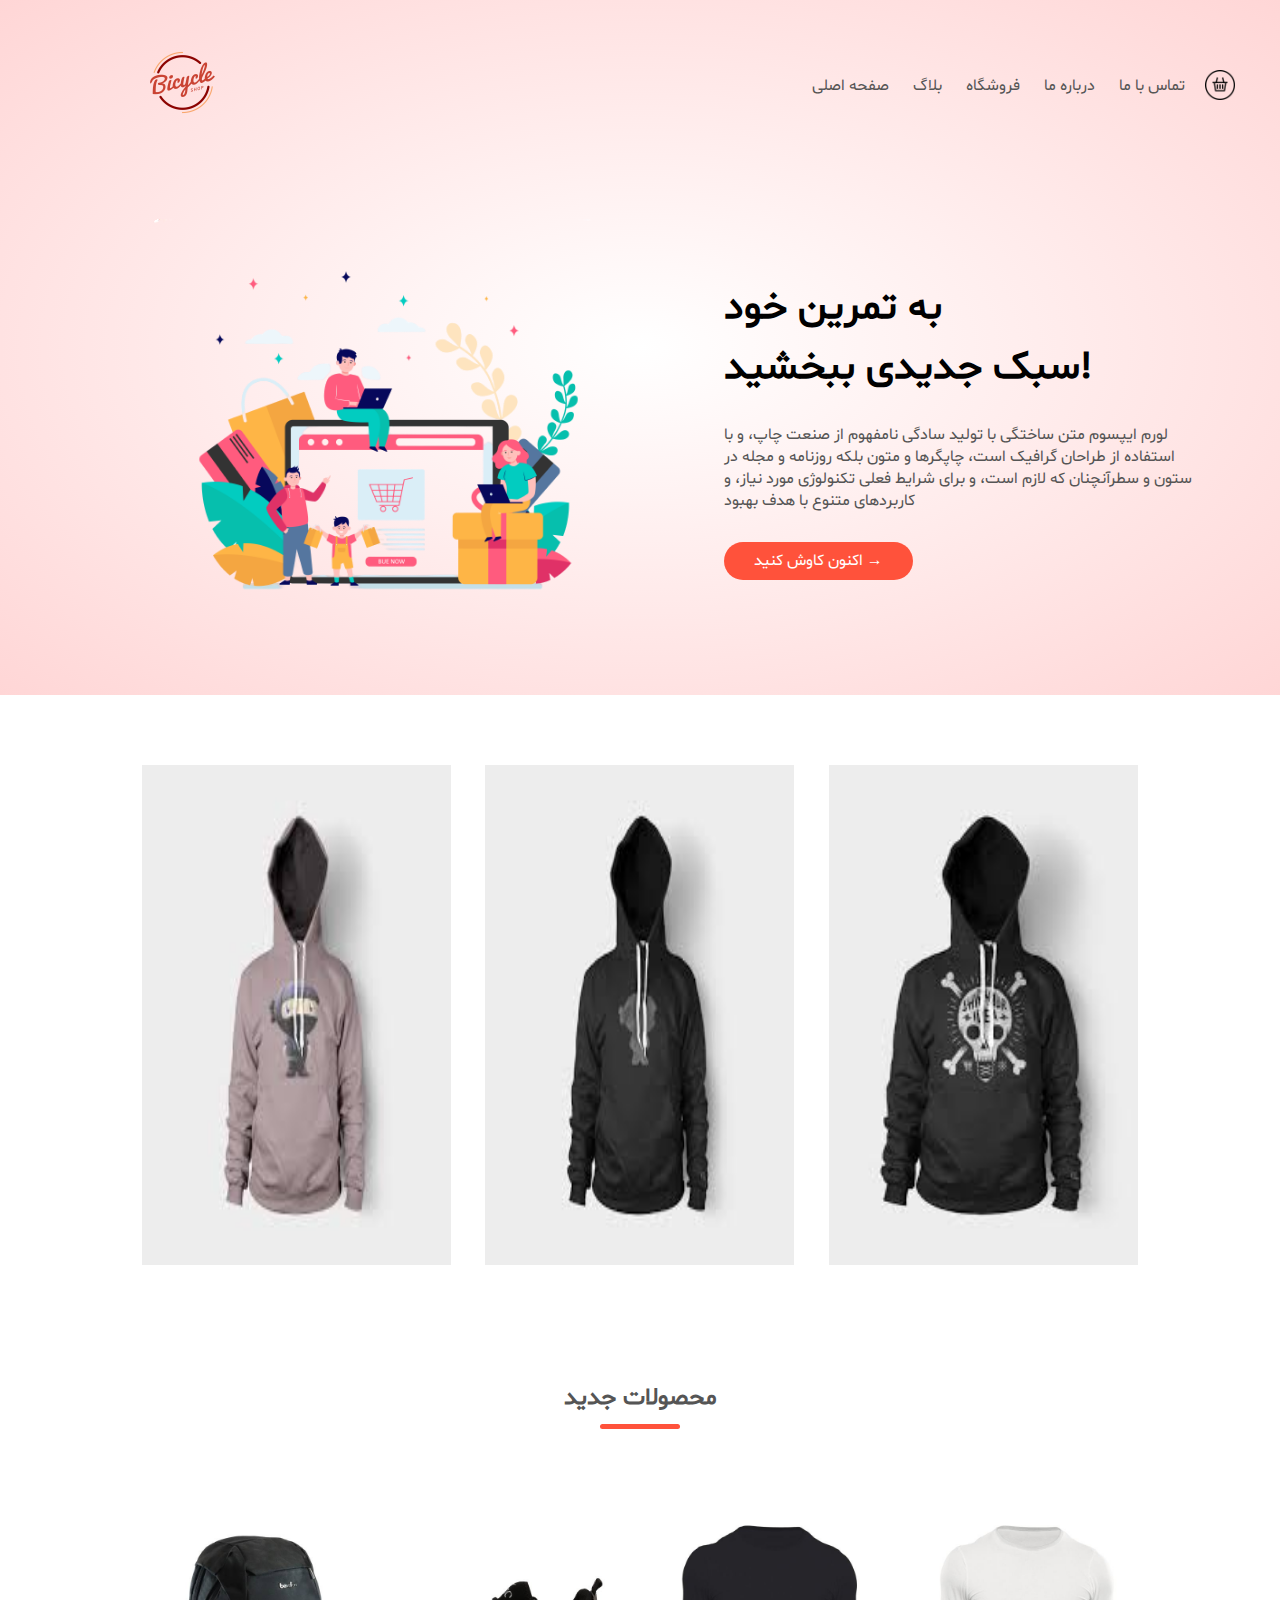
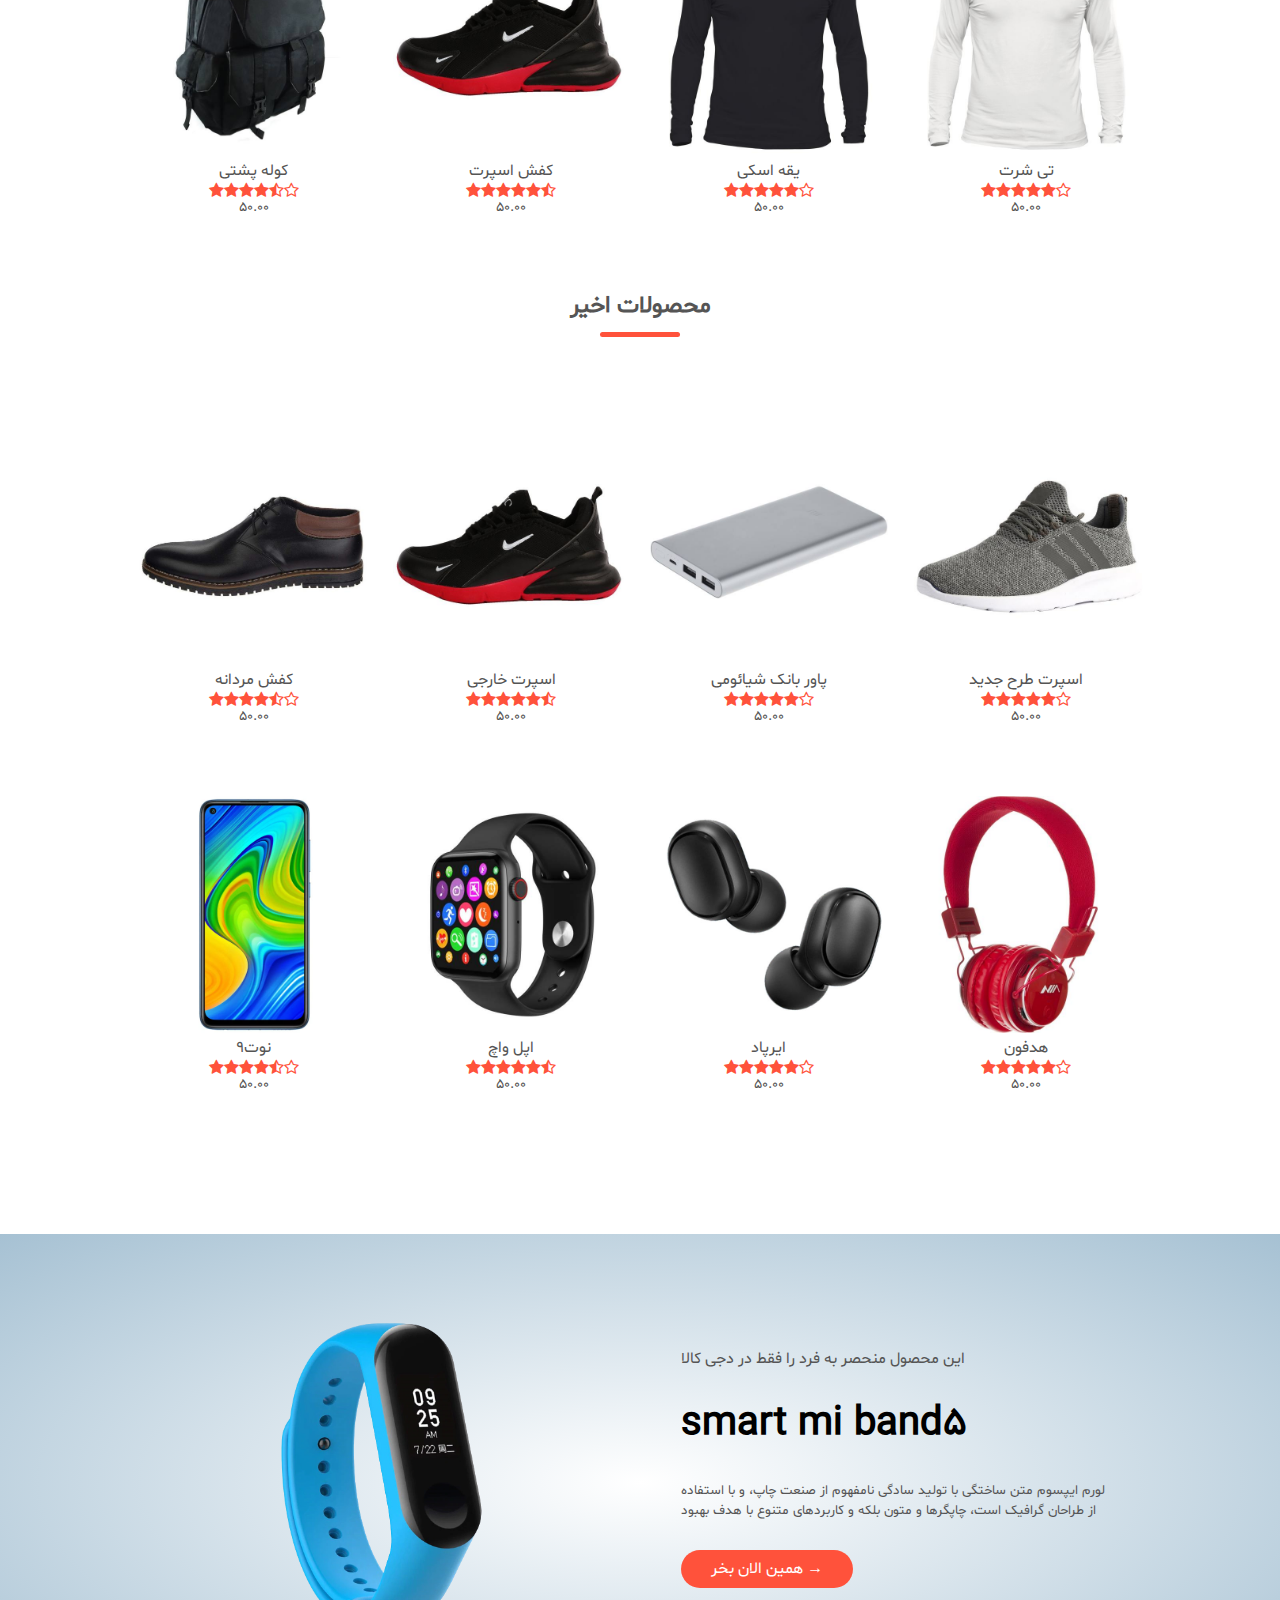
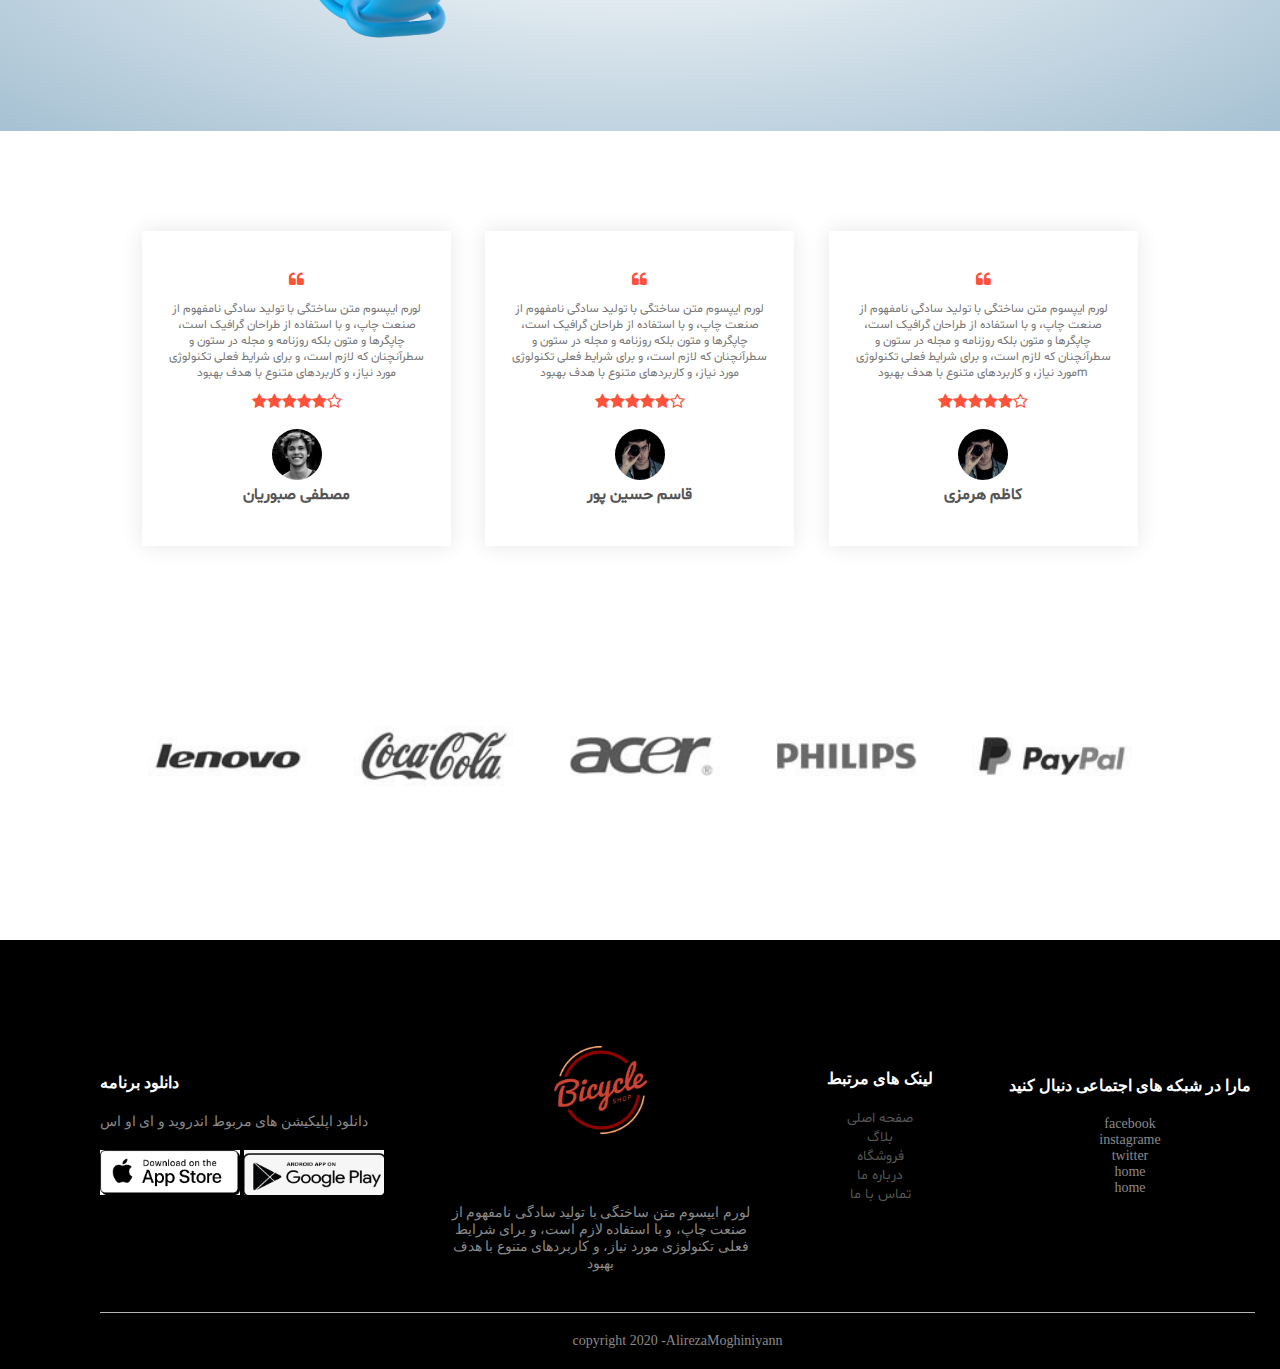
<file: index.html>
<!DOCTYPE html>
<html lang="en">

<head>
    <meta charset="UTF-8">
    <meta name="viewport" content="width=device-width, initial-scale=1.0">
    <title>Ecommerce|webDesign</title>
    <link rel="stylesheet" href="./style.css">
    <link rel="stylesheet" href="https://stackpath.bootstrapcdn.com/font-awesome/4.7.0/css/font-awesome.min.css">
</head>

<body>
    <div class="header">
        <div class="contanier">
            <div class="navbar">
                <div class="logo">
                    <img src="./img/40626-removebg-preview.png" width="125px">

                </div>
                <nav>
                    <ul id="menuItems">
                        <li>
                            <a href="#">صفحه اصلی</a>
                        </li>
                        <li>
                            <a href="#">بلاگ</a>
                        </li>
                        <li>
                            <a href="#">فروشگاه</a>
                        </li>
                        <li>
                            <a href="#">درباره ما</a>
                        </li>
                        <li>
                            <a href="#">تماس با ما</a>
                        </li>
                    </ul>
                </nav>
                <img src="./img/shopping-cart (1).png" width="30px" height="30px">
                <img src="./img/menu.svg" class="menu-icon" onclick="menutoggle()">
            </div>
            <div class="row">
                <div class="col-2">
                    <img src="./img/1.png">
                </div>
                <div class="col-2">
                    <h1>به تمرین خود <br>سبک جدیدی ببخشید!</h1>
                    <p>لورم ایپسوم متن ساختگی با تولید سادگی نامفهوم از صنعت چاپ، و با استفاده از طراحان گرافیک است، چاپگرها و متون بلکه روزنامه و مجله در ستون و سطرآنچنان که لازم است، و برای شرایط فعلی تکنولوژی مورد نیاز، و کاربردهای متنوع با هدف بهبود
                    </p>
                    <a href="#" class="btn">اکنون کاوش کنید &#8594;</a>
                </div>
            </div>
        </div>
    </div>
    <!------feacher--------->
    <div class="categories">
        <div class="small-container">
            <div class="row">
                <div class="col-3">
                    <img src="./img/images (1).jpg" width="500px" height="500px">
                </div>
                <div class="col-3">
                    <img src="./img/images (2).jpg" width="500px" height="500px">
                </div>
                <div class="col-3">
                    <img src="./img/images (3).jpg" width="500px" height="500px">
                </div>
            </div>
        </div>
    </div>
    <!------feacher prodoucts--------->
    <div class="small-container">
        <h2 class="title">محصولات جدید</h2>
        <div class="row">
            <div class="col-4">
                <img src="./img/laf.jpg">
                <h4>کوله پشتی</h4>
                <div class="rating">
                    <i class="fa fa-star"></i>
                    <i class="fa fa-star"></i>
                    <i class="fa fa-star"></i>
                    <i class="fa fa-star"></i>
                    <i class="fa fa-star-half-o"></i>
                    <i class="fa fa-star-o"></i>
                </div>
                <p>50.00</p>
            </div>
            <div class="col-4">
                <img src="./img/115231947.jpg">
                <h4>کفش اسپرت</h4>
                <div class="rating">
                    <i class="fa fa-star"></i>
                    <i class="fa fa-star"></i>
                    <i class="fa fa-star"></i>
                    <i class="fa fa-star"></i>
                    <i class="fa fa-star"></i>
                    <i class="fa fa-star-half-o"></i>
                </div>
                <p>50.00</p>
            </div>
            <div class="col-4">
                <img src="./img/117340816.jpg">
                <h4>یقه اسکی</h4>
                <div class="rating">
                    <i class="fa fa-star"></i>
                    <i class="fa fa-star"></i>
                    <i class="fa fa-star"></i>
                    <i class="fa fa-star"></i>
                    <i class="fa fa-star"></i>
                    <i class="fa fa-star-o"></i>
                </div>
                <p>50.00</p>
            </div>
            <div class="col-4">
                <img src="./img/117353210.jpg">
                <h4>تی شرت</h4>
                <div class="rating">
                    <i class="fa fa-star"></i>
                    <i class="fa fa-star"></i>
                    <i class="fa fa-star"></i>
                    <i class="fa fa-star"></i>
                    <i class="fa fa-star"></i>
                    <i class="fa fa-star-o"></i>
                </div>
                <p>50.00</p>
            </div>
        </div>

        <h2 class="title">محصولات اخیر</h2>
        <div class="row">
            <div class="col-4">
                <img src="./img/115364946.jpg">
                <h4>کفش مردانه </h4>
                <div class="rating">
                    <i class="fa fa-star"></i>
                    <i class="fa fa-star"></i>
                    <i class="fa fa-star"></i>
                    <i class="fa fa-star"></i>
                    <i class="fa fa-star-half-o"></i>
                    <i class="fa fa-star-o"></i>
                </div>
                <p>50.00</p>
            </div>
            <div class="col-4">
                <img src="./img/115231947.jpg">
                <h4>اسپرت خارجی</h4>
                <div class="rating">
                    <i class="fa fa-star"></i>
                    <i class="fa fa-star"></i>
                    <i class="fa fa-star"></i>
                    <i class="fa fa-star"></i>
                    <i class="fa fa-star"></i>
                    <i class="fa fa-star-half-o"></i>
                </div>
                <p>50.00</p>
            </div>
            <div class="col-4">
                <img src="./img/power.jpg">
                <h4>پاور بانک شیائومی</h4>
                <div class="rating">
                    <i class="fa fa-star"></i>
                    <i class="fa fa-star"></i>
                    <i class="fa fa-star"></i>
                    <i class="fa fa-star"></i>
                    <i class="fa fa-star"></i>
                    <i class="fa fa-star-o"></i>
                </div>
                <p>50.00</p>
            </div>
            <div class="col-4">
                <img src="./img/115199581.jpg">
                <h4>اسپرت طرح جدید </h4>
                <div class="rating">
                    <i class="fa fa-star"></i>
                    <i class="fa fa-star"></i>
                    <i class="fa fa-star"></i>
                    <i class="fa fa-star"></i>
                    <i class="fa fa-star"></i>
                    <i class="fa fa-star-o"></i>
                </div>
                <p>50.00</p>
            </div>
        </div>
        <div class="row">
            <div class="col-4">
                <img src="./img/redmi9.jpg">
                <h4>نوت9</h4>
                <div class="rating">
                    <i class="fa fa-star"></i>
                    <i class="fa fa-star"></i>
                    <i class="fa fa-star"></i>
                    <i class="fa fa-star"></i>
                    <i class="fa fa-star-half-o"></i>
                    <i class="fa fa-star-o"></i>
                </div>
                <p>50.00</p>
            </div>
            <div class="col-4">
                <img src="./img/watch.jpg">
                <h4>اپل واچ</h4>
                <div class="rating">
                    <i class="fa fa-star"></i>
                    <i class="fa fa-star"></i>
                    <i class="fa fa-star"></i>
                    <i class="fa fa-star"></i>
                    <i class="fa fa-star"></i>
                    <i class="fa fa-star-half-o"></i>
                </div>
                <p>50.00</p>
            </div>
            <div class="col-4">
                <img src="./img/xia.jpg">
                <h4>ایرپاد</h4>
                <div class="rating">
                    <i class="fa fa-star"></i>
                    <i class="fa fa-star"></i>
                    <i class="fa fa-star"></i>
                    <i class="fa fa-star"></i>
                    <i class="fa fa-star"></i>
                    <i class="fa fa-star-o"></i>
                </div>
                <p>50.00</p>
            </div>
            <div class="col-4">
                <img src="./img/head.jpg">
                <h4>هدفون</h4>
                <div class="rating">
                    <i class="fa fa-star"></i>
                    <i class="fa fa-star"></i>
                    <i class="fa fa-star"></i>
                    <i class="fa fa-star"></i>
                    <i class="fa fa-star"></i>
                    <i class="fa fa-star-o"></i>
                </div>
                <p>50.00</p>
            </div>
        </div>
    </div>
    <!-----offer----->
    <div class="offer">
        <div class="small-container">
            <div class="row">
                <div class="col-2">
                    <img src="./img/255-removebg-preview.png" class="offer-img">
                </div>
                <div class="col-2">
                    <p>این محصول منحصر به فرد را فقط در دجی کالا</p>
                    <h1>smart mi band5</h1>
                    <small>لورم ایپسوم متن ساختگی با تولید سادگی نامفهوم از صنعت چاپ، و با استفاده از طراحان گرافیک است، چاپگرها و متون بلکه و کاربردهای متنوع با هدف بهبود</small>
                    <a href="#" class="btn">همین الان بخر &#8594;</a>
                </div>
            </div>
        </div>
    </div>
    <!--Testimonals-->
    <div class="testimonals">
        <div class="small-container">
            <div class="row">
                <div class="col-3">
                    <i class="fa fa-quote-left"></i>
                    <p>لورم ایپسوم متن ساختگی با تولید سادگی نامفهوم از صنعت چاپ، و با استفاده از طراحان گرافیک است، چاپگرها و متون بلکه روزنامه و مجله در ستون و سطرآنچنان که لازم است، و برای شرایط فعلی تکنولوژی مورد نیاز، و کاربردهای متنوع با هدف بهبود</p>
                    <div class="rating">
                        <i class="fa fa-star"></i>
                        <i class="fa fa-star"></i>
                        <i class="fa fa-star"></i>
                        <i class="fa fa-star"></i>
                        <i class="fa fa-star"></i>
                        <i class="fa fa-star-o"></i>
                    </div>
                    <img src="./img/gh.jpg">
                    <h3>مصطفی صبوریان</h3>
                </div>
                <div class="col-3">
                    <i class="fa fa-quote-left"></i>
                    <p>لورم ایپسوم متن ساختگی با تولید سادگی نامفهوم از صنعت چاپ، و با استفاده از طراحان گرافیک است، چاپگرها و متون بلکه روزنامه و مجله در ستون و سطرآنچنان که لازم است، و برای شرایط فعلی تکنولوژی مورد نیاز، و کاربردهای متنوع با هدف بهبود</p>
                    <div class="rating">
                        <i class="fa fa-star"></i>
                        <i class="fa fa-star"></i>
                        <i class="fa fa-star"></i>
                        <i class="fa fa-star"></i>
                        <i class="fa fa-star"></i>
                        <i class="fa fa-star-o"></i>
                    </div>
                    <img src="./img/t.jpg">
                    <h3> قاسم حسین پور </h3>
                </div>
                <div class="col-3">
                    <i class="fa fa-quote-left"></i>
                    <p>لورم ایپسوم متن ساختگی با تولید سادگی نامفهوم از صنعت چاپ، و با استفاده از طراحان گرافیک است، چاپگرها و متون بلکه روزنامه و مجله در ستون و سطرآنچنان که لازم است، و برای شرایط فعلی تکنولوژی مورد نیاز، و کاربردهای متنوع با هدف بهبودm</p>
                    <div class="rating">
                        <i class="fa fa-star"></i>
                        <i class="fa fa-star"></i>
                        <i class="fa fa-star"></i>
                        <i class="fa fa-star"></i>
                        <i class="fa fa-star"></i>
                        <i class="fa fa-star-o"></i>
                    </div>
                    <img src="./img/t.jpg">
                    <h3>کاظم هرمزی</h3>
                </div>
            </div>
        </div>
    </div>

    <!----------Brands------------>
    <div class="brands">
        <div class="small-container">
            <div class="row">
                <div class="col-5"><img src="./img/86.jpg"></div>
                <div class="col-5"><img src="./img/80.jpg"></div>
                <div class="col-5"><img src="./img/81.jpg"></div>
                <div class="col-5"><img src="./img/82.jpg"></div>
                <div class="col-5"><img src="./img/85.jpg"></div>
            </div>
        </div>
    </div>
    <!------footer------->
    <div class="footer">
        <div class="contanier">
            <div class="row">
                <div class="footer-col-1">
                    <h3>دانلود برنامه </h3>
                    <p>دانلود اپلیکیشن های مربوط اندروید و ای او اس</p>
                    <div class="app-logo">
                        <img src="./img/appp2.png">
                        <img src="./img/Untitled-1.jpg">
                    </div>
                </div>
                <div class="footer-col-2">
                    <img src="./img/40626-removebg-preview.png">
                    <p>لورم ایپسوم متن ساختگی با تولید سادگی نامفهوم از صنعت چاپ، و با استفاده لازم است، و برای شرایط فعلی تکنولوژی مورد نیاز، و کاربردهای متنوع با هدف بهبود</p>
                </div>
                <div class="footer-col-3">
                    <h3>لینک های مرتبط</h3>
                    <ul>
                        <li>
                            <a href="#">صفحه اصلی</a>
                        </li>
                        <li>
                            <a href="#">بلاگ</a>
                        </li>
                        <li>
                            <a href="#">فروشگاه</a>
                        </li>
                        <li>
                            <a href="#">درباره ما</a>
                        </li>
                        <li>
                            <a href="#">تماس با ما</a>
                        </li>
                    </ul>
                </div>
                <div class="footer-col-3">
                    <h3>مارا در شبکه های اجتماعی دنبال کنید </h3>
                    <ul>
                        <li>facebook</li>
                        <li>instagrame</li>
                        <li>twitter</li>
                        <li>home</li>
                        <li>home</li>
                    </ul>
                </div>
            </div>
            <hr>
            <p class="copyright">copyright 2020 -AlirezaMoghiniyann</p>
        </div>
    </div>
    <script>
        var menuItems = document.getElementById("menuItems");
        menuItems.style.maxHeight = "0px";

        function menutoggle() {
            if (menuItems.style.maxHeight == "0px") {
                menuItems.style.maxHeight = "200px";
            } else {
                menuItems.style.maxHeight = "0px";
            }
        }
    </script>

</body>

</html>
</file>
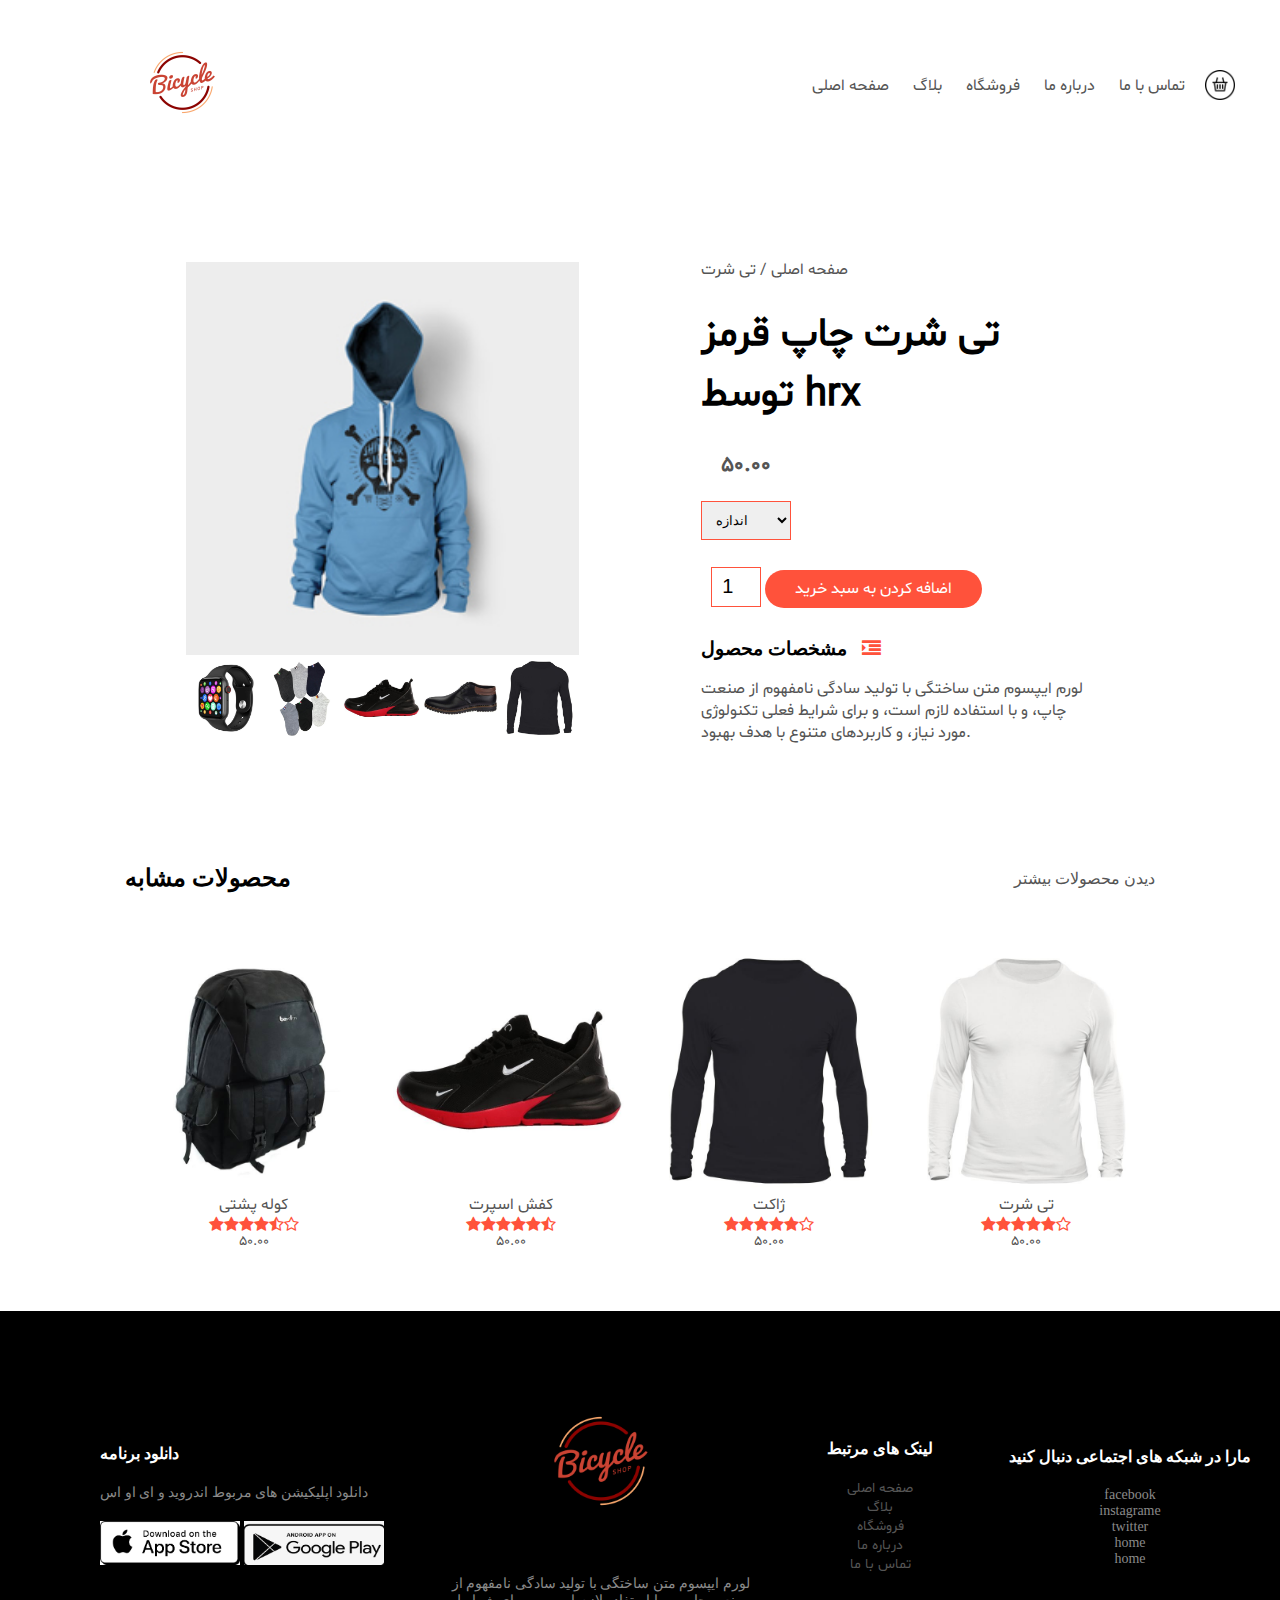
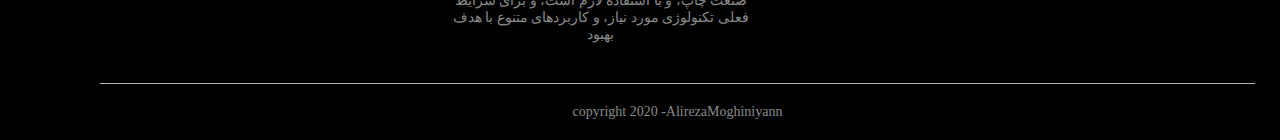
<file: prodouct.detalis.html>
<!DOCTYPE html>
<html lang="en">

<head>
    <meta charset="UTF-8">
    <meta name="viewport" content="width=device-width, initial-scale=1.0">
    <title>Ecommerce|webDesign</title>
    <link rel="stylesheet" href="./style.css">
    <link rel="stylesheet" href="https://stackpath.bootstrapcdn.com/font-awesome/4.7.0/css/font-awesome.min.css">
</head>

<body>

    <div class="contanier">
        <div class="navbar">
            <div class="logo">
                <img src="./img/40626-removebg-preview.png" width="125px">
            </div>
            <nav>
                <ul id="menuItems">
                    <li>
                        <a href="#">صفحه اصلی</a>
                    </li>
                    <li>
                        <a href="#">بلاگ</a>
                    </li>
                    <li>
                        <a href="#">فروشگاه</a>
                    </li>
                    <li>
                        <a href="#">درباره ما</a>
                    </li>
                    <li>
                        <a href="#">تماس با ما</a>
                    </li>
                </ul>
            </nav>
            <img src="./img/shopping-cart (1).png" width="30px" height="30px">
            <img src="./img/menu.svg" class="menu-icon" onclick="menutoggle()">
        </div>
    </div>
    <!--------------------------single prodouct details----------------------------->
    <div class="small-container single-prodouct">
        <div class="row">
            <div class="col-2">
                <img src="./img/unnamed.jpg" width="100%" id="prodouctImg">
                <div class="small-img-row">
                    <div class="small-img-col">
                        <img src="./img/watch.jpg" width="100%" class="small-img">
                    </div>
                    <div class="small-img-col">
                        <img src="./img/111688105.jpg" width="100%" class="small-img">
                    </div>
                    <div class="small-img-col">
                        <img src="./img/115231947.jpg" width="100%" class="small-img">
                    </div>
                    <div class="small-img-col">
                        <img src="./img/115364946.jpg" width="100%" class="small-img">
                    </div>
                    <div class="small-img-col">
                        <img src="./img/117340816.jpg" width="100%" class="small-img">
                    </div>
                </div>
            </div>
            <div class="col-2">
                <p>صفحه اصلی / تی شرت</p>
                <h1>تی شرت چاپ قرمز توسط hrx</h1>
                <h4>50.00</h4>
                <select>
                    <option>اندازه</option>
                    <option>small</option>
                    <option>medium</option>
                    <option>xxl</option>
                    <option>large</option>
                    <option>x large</option>
                    <input type="number" value="1">
                    <a href="" class="btn">اضافه کردن به سبد خرید</a>
                    <h3>مشخصات محصول <i class="fa fa-indent"></i></h3>
                    <br>
                    <p>لورم ایپسوم متن ساختگی با تولید سادگی نامفهوم از صنعت چاپ، و با استفاده لازم است، و برای شرایط فعلی تکنولوژی مورد نیاز، و کاربردهای متنوع با هدف بهبود.</p>
                </select>
            </div>

        </div>
    </div>
    <!-- title -->
    <div class="small-container">
        <div class="row row-2">
            <h2>محصولات مشابه</h2>
            <P>دیدن محصولات بیشتر</P>
        </div>

    </div>
    <!-- prodoct -->

    <div class="small-container">
        <div class="row">
            <div class="col-4">
                <img src="./img/laf.jpg">
                <h4>کوله پشتی</h4>
                <div class="rating">
                    <i class="fa fa-star"></i>
                    <i class="fa fa-star"></i>
                    <i class="fa fa-star"></i>
                    <i class="fa fa-star"></i>
                    <i class="fa fa-star-half-o"></i>
                    <i class="fa fa-star-o"></i>
                </div>
                <p>50.00</p>
            </div>
            <div class="col-4">
                <img src="./img/115231947.jpg">
                <h4>کفش اسپرت</h4>
                <div class="rating">
                    <i class="fa fa-star"></i>
                    <i class="fa fa-star"></i>
                    <i class="fa fa-star"></i>
                    <i class="fa fa-star"></i>
                    <i class="fa fa-star"></i>
                    <i class="fa fa-star-half-o"></i>
                </div>
                <p>50.00</p>
            </div>
            <div class="col-4">
                <img src="./img/117340816.jpg">
                <h4>ژاکت</h4>
                <div class="rating">
                    <i class="fa fa-star"></i>
                    <i class="fa fa-star"></i>
                    <i class="fa fa-star"></i>
                    <i class="fa fa-star"></i>
                    <i class="fa fa-star"></i>
                    <i class="fa fa-star-o"></i>
                </div>
                <p>50.00</p>
            </div>
            <div class="col-4">
                <img src="./img/117353210.jpg">
                <h4>تی شرت</h4>
                <div class="rating">
                    <i class="fa fa-star"></i>
                    <i class="fa fa-star"></i>
                    <i class="fa fa-star"></i>
                    <i class="fa fa-star"></i>
                    <i class="fa fa-star"></i>
                    <i class="fa fa-star-o"></i>
                </div>
                <p>50.00</p>
            </div>

        </div>
    </div>

    <!------footer------->
    <div class="footer">
        <div class="contanier">
            <div class="row">
                <div class="footer-col-1">
                    <h3>دانلود برنامه </h3>
                    <p>دانلود اپلیکیشن های مربوط اندروید و ای او اس</p>
                    <div class="app-logo">
                        <img src="./img/appp2.png">
                        <img src="./img/Untitled-1.jpg">
                    </div>
                </div>
                <div class="footer-col-2">
                    <img src="./img/40626-removebg-preview.png">
                    <p>لورم ایپسوم متن ساختگی با تولید سادگی نامفهوم از صنعت چاپ، و با استفاده لازم است، و برای شرایط فعلی تکنولوژی مورد نیاز، و کاربردهای متنوع با هدف بهبود</p>
                </div>
                <div class="footer-col-3">
                    <h3>لینک های مرتبط</h3>
                    <ul>
                        <li>
                            <a href="#">صفحه اصلی</a>
                        </li>
                        <li>
                            <a href="#">بلاگ</a>
                        </li>
                        <li>
                            <a href="#">فروشگاه</a>
                        </li>
                        <li>
                            <a href="#">درباره ما</a>
                        </li>
                        <li>
                            <a href="#">تماس با ما</a>
                        </li>
                    </ul>
                </div>
                <div class="footer-col-3">
                    <h3>مارا در شبکه های اجتماعی دنبال کنید</h3>
                    <ul>
                        <li>facebook</li>
                        <li>instagrame</li>
                        <li>twitter</li>
                        <li>home</li>
                        <li>home</li>
                    </ul>
                </div>
            </div>
            <hr>
            <p class="copyright">copyright 2020 -AlirezaMoghiniyann</p>
        </div>
    </div>
    <script>
        var menuItems = document.getElementById("menuItems");
        menuItems.style.maxHeight = "0px";

        function menutoggle() {
            if (menuItems.style.maxHeight == "0px") {
                menuItems.style.maxHeight = "200px";
            } else {
                menuItems.style.maxHeight = "0px";
            }
        }
    </script>
    <!-- js for prodouct -->
    <script>
        var prodouctImg = document.getElementById("prodouctImg");
        var smallimg = document.getElementsByClassName("small-img");
        smallimg[0].onclick = function() {
            prodouctImg.src = smallimg[0].src
        }
        smallimg[1].onclick = function() {
            prodouctImg.src = smallimg[1].src
        }
        smallimg[2].onclick = function() {
            prodouctImg.src = smallimg[3].src
        }
        smallimg[3].onclick = function() {
            prodouctImg.src = smallimg[3].src
        }
        smallimg[4].onclick = function() {
            prodouctImg.src = smallimg[3].src
        }
        smallimg[5].onclick = function() {
            prodouctImg.src = smallimg[5].src
        }
    </script>

</body>

</html>
</file>
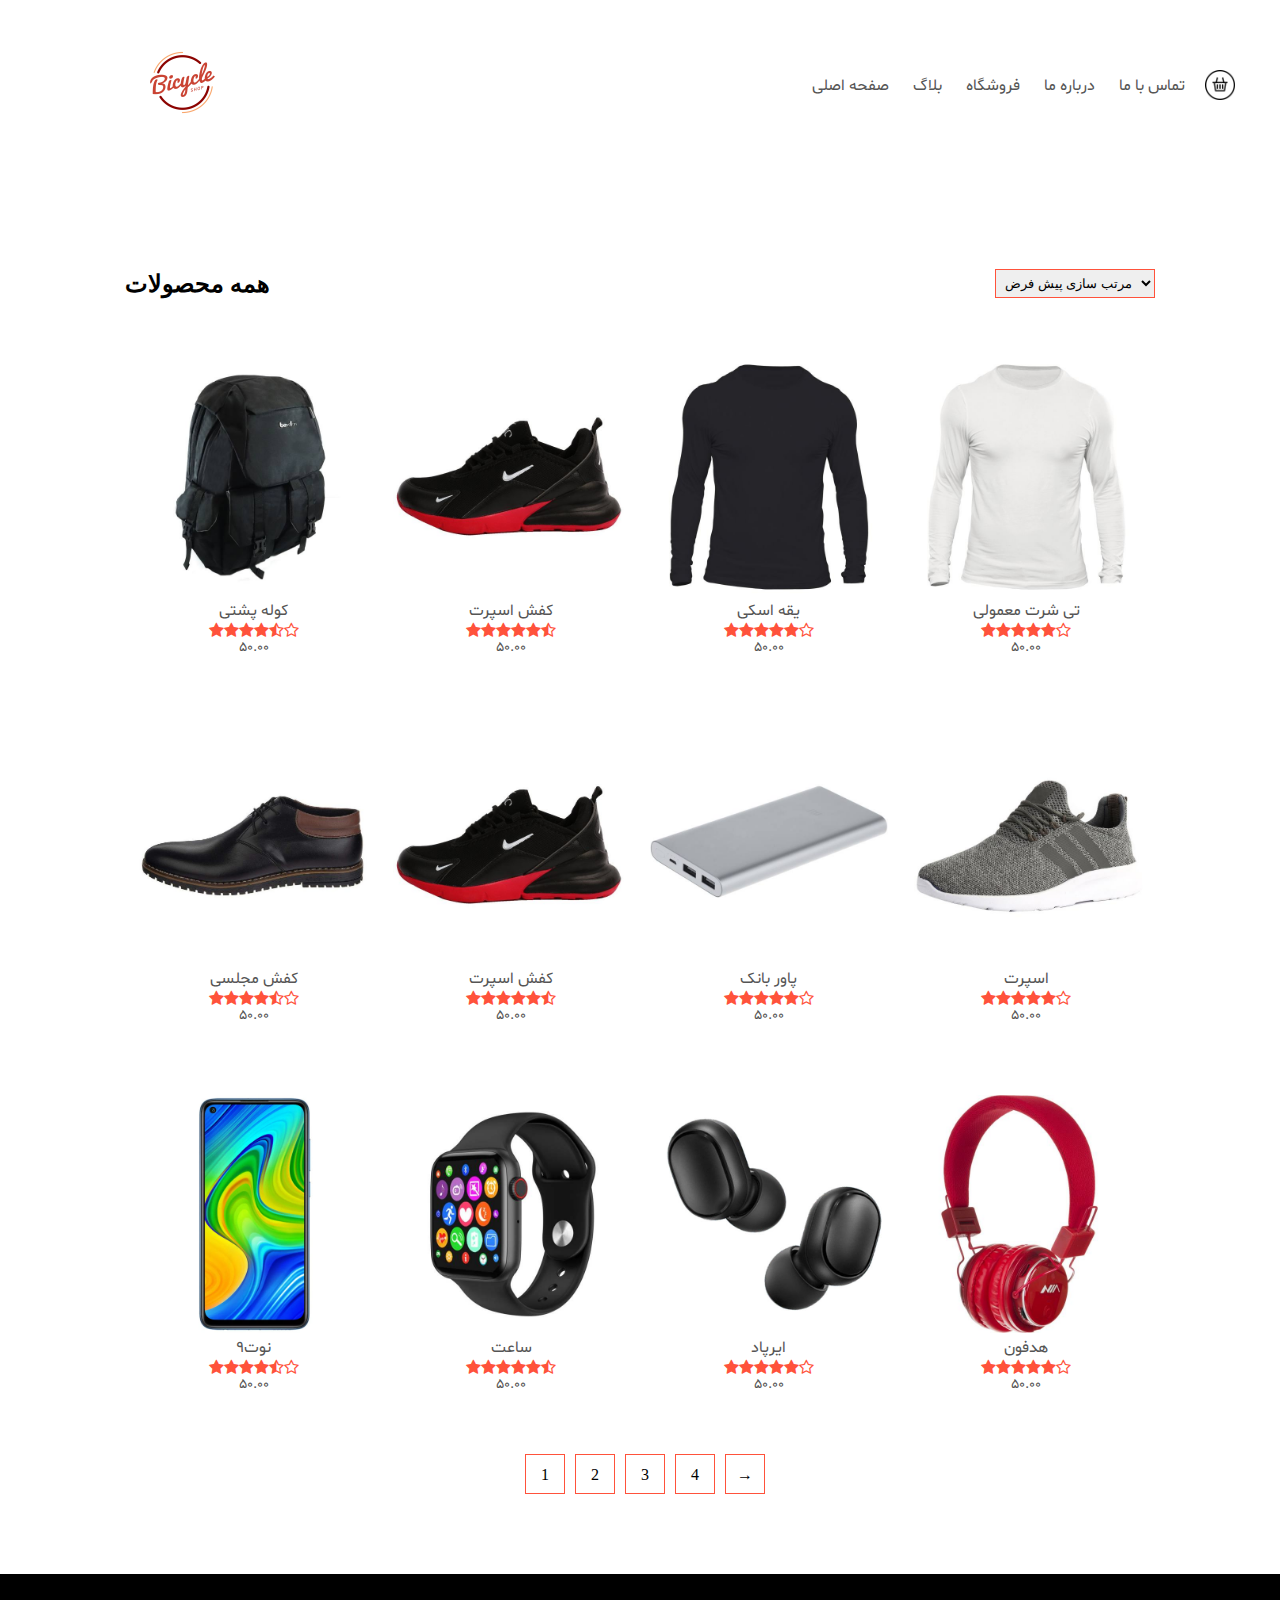
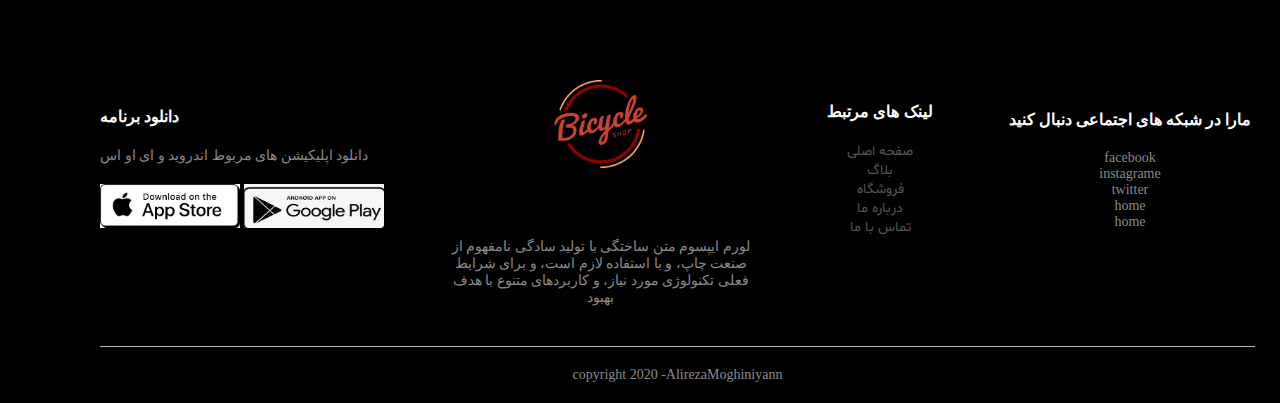
<file: prodouct.html>
<!DOCTYPE html>
<html lang="en">

<head>
    <meta charset="UTF-8">
    <meta name="viewport" content="width=device-width, initial-scale=1.0">
    <title>Ecommerce|webDesign</title>
    <link rel="stylesheet" href="./style.css">
    <link rel="stylesheet" href="https://stackpath.bootstrapcdn.com/font-awesome/4.7.0/css/font-awesome.min.css">
</head>

<body>

    <div class="contanier">
        <div class="navbar">
            <div class="logo">
                <img src="./img/40626-removebg-preview.png" width="125px">
            </div>
            <nav>
                <ul id="menuItems">
                    <li>
                        <a href="#">صفحه اصلی</a>
                    </li>
                    <li>
                        <a href="#">بلاگ</a>
                    </li>
                    <li>
                        <a href="#">فروشگاه</a>
                    </li>
                    <li>
                        <a href="#">درباره ما</a>
                    </li>
                    <li>
                        <a href="#">تماس با ما</a>
                    </li>
                </ul>
            </nav>
            <img src="./img/shopping-cart (1).png" width="30px" height="30px">
            <img src="./img/menu.svg" class="menu-icon" onclick="menutoggle()">
        </div>
    </div>

    <div class="small-container">
        <div class="row row-2">
            <h2>همه محصولات</h2>
            <select>
                <option>مرتب سازی پیش فرض</option>
                <option>کوتاه با قیمت</option>
                <option>براساس علاقه </option>
                <option>براساس امتیاز</option>
                <option>براساس فروش</option>
            </select>
        </div>

        <div class="row">
            <div class="col-4">
                <img src="./img/laf.jpg">
                <h4>کوله پشتی</h4>
                <div class="rating">
                    <i class="fa fa-star"></i>
                    <i class="fa fa-star"></i>
                    <i class="fa fa-star"></i>
                    <i class="fa fa-star"></i>
                    <i class="fa fa-star-half-o"></i>
                    <i class="fa fa-star-o"></i>
                </div>
                <p>50.00</p>
            </div>
            <div class="col-4">
                <img src="./img/115231947.jpg">
                <h4>کفش اسپرت</h4>
                <div class="rating">
                    <i class="fa fa-star"></i>
                    <i class="fa fa-star"></i>
                    <i class="fa fa-star"></i>
                    <i class="fa fa-star"></i>
                    <i class="fa fa-star"></i>
                    <i class="fa fa-star-half-o"></i>
                </div>
                <p>50.00</p>
            </div>
            <div class="col-4">
                <img src="./img/117340816.jpg">
                <h4>یقه اسکی</h4>
                <div class="rating">
                    <i class="fa fa-star"></i>
                    <i class="fa fa-star"></i>
                    <i class="fa fa-star"></i>
                    <i class="fa fa-star"></i>
                    <i class="fa fa-star"></i>
                    <i class="fa fa-star-o"></i>
                </div>
                <p>50.00</p>
            </div>
            <div class="col-4">
                <img src="./img/117353210.jpg">
                <h4>تی شرت معمولی</h4>
                <div class="rating">
                    <i class="fa fa-star"></i>
                    <i class="fa fa-star"></i>
                    <i class="fa fa-star"></i>
                    <i class="fa fa-star"></i>
                    <i class="fa fa-star"></i>
                    <i class="fa fa-star-o"></i>
                </div>
                <p>50.00</p>
            </div>
            <div class="row">
                <div class="col-4">
                    <img src="./img/115364946.jpg">
                    <h4>کفش مجلسی</h4>
                    <div class="rating">
                        <i class="fa fa-star"></i>
                        <i class="fa fa-star"></i>
                        <i class="fa fa-star"></i>
                        <i class="fa fa-star"></i>
                        <i class="fa fa-star-half-o"></i>
                        <i class="fa fa-star-o"></i>
                    </div>
                    <p>50.00</p>
                </div>
                <div class="col-4">
                    <img src="./img/115231947.jpg">
                    <h4>کفش اسپرت</h4>
                    <div class="rating">
                        <i class="fa fa-star"></i>
                        <i class="fa fa-star"></i>
                        <i class="fa fa-star"></i>
                        <i class="fa fa-star"></i>
                        <i class="fa fa-star"></i>
                        <i class="fa fa-star-half-o"></i>
                    </div>
                    <p>50.00</p>
                </div>
                <div class="col-4">
                    <img src="./img/power.jpg">
                    <h4>پاور بانک</h4>
                    <div class="rating">
                        <i class="fa fa-star"></i>
                        <i class="fa fa-star"></i>
                        <i class="fa fa-star"></i>
                        <i class="fa fa-star"></i>
                        <i class="fa fa-star"></i>
                        <i class="fa fa-star-o"></i>
                    </div>
                    <p>50.00</p>
                </div>
                <div class="col-4">
                    <img src="./img/115199581.jpg">
                    <h4>اسپرت</h4>
                    <div class="rating">
                        <i class="fa fa-star"></i>
                        <i class="fa fa-star"></i>
                        <i class="fa fa-star"></i>
                        <i class="fa fa-star"></i>
                        <i class="fa fa-star"></i>
                        <i class="fa fa-star-o"></i>
                    </div>
                    <p>50.00</p>
                </div>
            </div>
            <div class="row">
                <div class="col-4">
                    <img src="./img/redmi9.jpg">
                    <h4>نوت9</h4>
                    <div class="rating">
                        <i class="fa fa-star"></i>
                        <i class="fa fa-star"></i>
                        <i class="fa fa-star"></i>
                        <i class="fa fa-star"></i>
                        <i class="fa fa-star-half-o"></i>
                        <i class="fa fa-star-o"></i>
                    </div>
                    <p>50.00</p>
                </div>
                <div class="col-4">
                    <img src="./img/watch.jpg">
                    <h4>ساعت</h4>
                    <div class="rating">
                        <i class="fa fa-star"></i>
                        <i class="fa fa-star"></i>
                        <i class="fa fa-star"></i>
                        <i class="fa fa-star"></i>
                        <i class="fa fa-star"></i>
                        <i class="fa fa-star-half-o"></i>
                    </div>
                    <p>50.00</p>
                </div>
                <div class="col-4">
                    <img src="./img/xia.jpg">
                    <h4>ایرپاد</h4>
                    <div class="rating">
                        <i class="fa fa-star"></i>
                        <i class="fa fa-star"></i>
                        <i class="fa fa-star"></i>
                        <i class="fa fa-star"></i>
                        <i class="fa fa-star"></i>
                        <i class="fa fa-star-o"></i>
                    </div>
                    <p>50.00</p>
                </div>
                <div class="col-4">
                    <img src="./img/head.jpg">
                    <h4>هدفون</h4>
                    <div class="rating">
                        <i class="fa fa-star"></i>
                        <i class="fa fa-star"></i>
                        <i class="fa fa-star"></i>
                        <i class="fa fa-star"></i>
                        <i class="fa fa-star"></i>
                        <i class="fa fa-star-o"></i>
                    </div>
                    <p>50.00</p>
                </div>
            </div>
        </div>
        <div class="page-btn">
            <span>1</span>
            <span>2</span>
            <span>3</span>
            <span>4</span>
            <span>&#8594;</span>
        </div>
    </div>

    <!------footer------->
    <div class="footer">
        <div class="contanier">
            <div class="row">
                <div class="footer-col-1">
                    <h3>دانلود برنامه </h3>
                    <p>دانلود اپلیکیشن های مربوط اندروید و ای او اس</p>
                    <div class="app-logo">
                        <img src="./img/appp2.png">
                        <img src="./img/Untitled-1.jpg">
                    </div>
                </div>
                <div class="footer-col-2">
                    <img src="./img/40626-removebg-preview.png">
                    <p>لورم ایپسوم متن ساختگی با تولید سادگی نامفهوم از صنعت چاپ، و با استفاده لازم است، و برای شرایط فعلی تکنولوژی مورد نیاز، و کاربردهای متنوع با هدف بهبود</p>
                </div>
                <div class="footer-col-3">
                    <h3>لینک های مرتبط</h3>
                    <ul>
                        <li>
                            <a href="#">صفحه اصلی</a>
                        </li>
                        <li>
                            <a href="#">بلاگ</a>
                        </li>
                        <li>
                            <a href="#">فروشگاه</a>
                        </li>
                        <li>
                            <a href="#">درباره ما</a>
                        </li>
                        <li>
                            <a href="#">تماس با ما</a>
                        </li>
                    </ul>
                </div>
                <div class="footer-col-3">
                    <h3>مارا در شبکه های اجتماعی دنبال کنید</h3>
                    <ul>
                        <li>facebook</li>
                        <li>instagrame</li>
                        <li>twitter</li>
                        <li>home</li>
                        <li>home</li>
                    </ul>
                </div>
            </div>
            <hr>
            <p class="copyright">copyright 2020 -AlirezaMoghiniyann</p>
        </div>
    </div>
    <script>
        var menuItems = document.getElementById("menuItems");
        menuItems.style.maxHeight = "0px";

        function menutoggle() {
            if (menuItems.style.maxHeight == "0px") {
                menuItems.style.maxHeight = "200px";
            } else {
                menuItems.style.maxHeight = "0px";
            }
        }
    </script>

</body>

</html>
</file>
<file: style.css>
@font-face {
            font-family: Shabnam-FD;
            src: url(font/Farsi-Digits/Shabnam-FD.woff);
        }
        
        * {
            margin: 0;
            padding: 0;
            box-sizing: border-box;
        }
        
        .navbar {
            display: flex;
            align-items: center;
            padding: 20px;
        }
        
        nav {
            flex: 1;
            text-align: right;
        }
        
        nav ul {
            display: inline-block;
            list-style-type: none;
        }
        
        nav ul li {
            display: inline-block;
            margin-right: 20px;
        }
        
        a {
            text-decoration: none;
            color: #555;
            font-family: Shabnam-FD;
        }
        
        a:hover {
            color: #ff523b;
            transition: 0.6s;
        }
        
        p {
            color: #555;
        }
        
        .contanier {
            max-width: 1300px;
            margin: auto;
            margin-left: 100px;
            padding-right: 25px;
        }
        
        .row {
            display: flex;
            align-items: center;
            flex-wrap: wrap;
            justify-content: space-around;
        }
        
        .col-2 {
            flex-basis: 42%;
            min-width: 300px;
        }
        
        .col-2 img {
            max-width: 100%;
            padding: 50px 0;
        }
        
        .col-2 h1 {
            font-size: 40px;
            line-height: 60px;
            margin: 25px 0;
            font-family: Shabnam-FD;
        }
        
        .col-2 p {
            font-family: Shabnam-FD;
        }
        
        .btn {
            display: inline-block;
            background: #ff523b;
            color: #fff;
            padding: 8px 30px;
            margin: 30px 0;
            border-radius: 30px;
            transition: background 0.5s;
        }
        
        .btn:hover {
            background: #563434;
        }
        
        .header {
            background: radial-gradient(#fff, #ffd6d6);
        }
        
        .header .row {
            /* margin-top: 35px; */
        }
        
        .categories {
            margin: 70px 0;
        }
        
        .col-3 {
            flex-basis: 30%;
            min-width: 250px;
            margin-bottom: 30px;
        }
        
        .col-3 img {
            width: 100%;
        }
        
        .small-container {
            max-width: 1080px;
            margin: auto;
            padding-left: 25px;
            padding-right: 25px;
        }
        
        .col-4 {
            flex-basis: 25%;
            padding: 10px;
            min-width: 200px;
            margin-bottom: 50px;
            transition: transform 0.5s;
        }
        
        .col-4 img {
            width: 100%;
        }
        
        .title {
            text-align: center;
            margin: 0 auto 80px;
            position: relative;
            line-height: 60px;
            color: #555;
            font-family: Shabnam-FD;
        }
        
        .title::after {
            content: '';
            background: #ff523b;
            height: 5px;
            width: 80px;
            border-radius: 5px;
            position: absolute;
            bottom: 0;
            left: 50%;
            transform: translateX(-50%);
        }
        
        h4 {
            color: #555;
            font-weight: normal;
            font-family: Shabnam-FD;
            display: flex;
            justify-content: center;
        }
        
        .col-4 p {
            font-size: 14px;
            font-family: Shabnam-FD;
            display: flex;
            justify-content: center;
        }
        
        .rating {
            color: #ff523b;
            display: flex;
            justify-content: center;
        }
        
        .col-4:hover {
            transform: translateY(-5px);
        }
        /*---------------------*/
        
        .offer {
            background: radial-gradient(#fff, #a6c1d3);
            margin-top: 80px;
            padding: 30px 0;
        }
        
        .offer .offer-img {
            padding: 50px;
        }
        
        small {
            color: #555;
            font-family: Shabnam-FD;
        }
        /*------------------*/
        
        .testimonals {
            padding-top: 100px;
        }
        
        .testimonals .col-3 {
            text-align: center;
            padding: 40px 20px;
            box-shadow: 0 0 20px 0px rgba(0, 0, 0, 0.1);
            cursor: pointer;
            transition: transform 0.5s;
        }
        
        .col-3 p {
            font-size: 12px;
            margin: 12px 0;
            font-family: Shabnam-FD;
            color: #777;
        }
        
        .testimonals .col-3 img {
            width: 50px;
            margin-top: 20px;
            border-radius: 50%;
        }
        
        .testimonals .col-3 h3 {
            font-family: Shabnam-FD;
            font-size: 16px;
            color: #555;
            font-weight: 600;
        }
        
        .testimonals .col-3:hover {
            transform: translateY(-20px);
        }
        
        .fa-quote-left {
            font-size: 34px;
            color: #ff523b;
        }
        /*---------------------*/
        
        .brands {
            margin: 100px auto;
        }
        
        .col-5 {
            width: 160px;
        }
        
        .col-5 img {
            width: 100%;
            cursor: pointer;
            filter: grayscale(100%);
        }
        
        .col-5 img:hover {
            filter: grayscale(0);
        }
        /*-----------footer-----------*/
        
        .footer {
            background: #000;
            color: #8a8a8a;
            font-size: 14px;
            padding: 60px 0 20px;
        }
        
        .footer p {
            color: #8a8a8a;
        }
        
        .footer h3 {
            color: #fff;
            margin-bottom: 20px;
        }
        
        .footer-col-1,
        .footer-col-2,
        .footer-col-3,
        .footer-col-4 {
            min-width: 250px;
            margin-bottom: 20px;
        }
        
        .footer-col-1 {
            flex-basis: 30%;
        }
        
        .footer-col-2 {
            flex: 3;
            text-align: center;
        }
        
        .footer-col-2 img {
            width: 180px;
            margin-bottom: 20px;
        }
        
        .footer-col-3,
        .footer-col-4 {
            flex-basis: 12%;
            text-align: center;
        }
        
        ul {
            list-style-type: none;
        }
        
        .app-logo {
            margin-top: 20px;
        }
        
        .app-logo img {
            width: 140px;
        }
        
        .footer hr {
            border: none;
            background: #b5b5b5;
            height: 1px;
            margin: 20px 0;
        }
        
        .copyright {
            text-align: center;
        }
        
        .menu-icon {
            width: 28px;
            margin-left: 20px;
            display: none;
        }
        /* -------------all product------- */
        
        .row-2 {
            justify-content: space-between;
            margin: 100px auto 50px;
        }
        
        select {
            border: 1px solid #ff523b;
            padding: 5px;
        }
        
        select:focus {
            outline: none;
        }
        
        .page-btn {
            margin: 0 auto 80px;
            display: flex;
            justify-content: center;
        }
        
        .page-btn span {
            display: inline-block;
            border: 1px solid #ff523b;
            margin-left: 10px;
            width: 40px;
            height: 40px;
            text-align: center;
            line-height: 40px;
            cursor: pointer;
        }
        
        .page-btn span:hover {
            background: #ff523b;
        }
        
        .single-prodouct {
            margin-top: 70px;
        }
        
        .single-prodouct .col-2 img {
            padding: 0;
        }
        
        .single-prodouct .col-2 {
            padding: 20px;
        }
        
        .single-prodouct h4 {
            font-family: Shabnam-FD;
            margin: 20px 0;
            font-size: 22px;
            font-weight: bold;
            margin-left: -304px;
        }
        
        .single-prodouct select {
            display: block;
            padding: 10px;
            margin-top: 20px;
            display: flex;
            justify-content: center;
        }
        
        .single-prodouct input {
            width: 50px;
            height: 40px;
            padding-left: 10px;
            font-size: 20px;
            margin-left: 10px;
            border: 1px solid #ff523b;
        }
        
        input:focus {
            outline: none;
        }
        
        .single-prodouct .fa {
            color: #ff523b;
            margin-left: 10px;
        }
        
        .small-img-row {
            display: flex;
            justify-content: space-between;
        }
        
        .small-img-col {
            flex-basis: 24%;
            cursor: pointer;
        }
        /*-------media query menu--------*/
        
        @media only screen and (max-width:800px) {
            nav ul {
                position: absolute;
                top: 101px;
                left: 0;
                background: #333;
                width: 100%;
                overflow: hidden;
                transition: max-height 0.5s;
            }
            nav ul li {
                display: block;
                margin-right: 50px;
                margin-top: 10px;
            }
            nav ul li a {
                color: #fff;
            }
            .menu-icon {
                display: block;
                cursor: pointer;
            }
        }
        /* media query for less than 600 screen size */
        
        @media only screen and (max-width:600px) {
            .row {
                text-align: center;
            }
            .col-2,
            .col-3,
            .col4 {
                flex-basis: 100%;
            }
            .single-prodouct .row {
                text-align: left;
            }
            .single-prodouct .col2 {
                padding: 20px 0;
            }
            .single-prodouct h1 {
                font-size: 26px;
                line-height: 32px;
            }
        }
</file>
